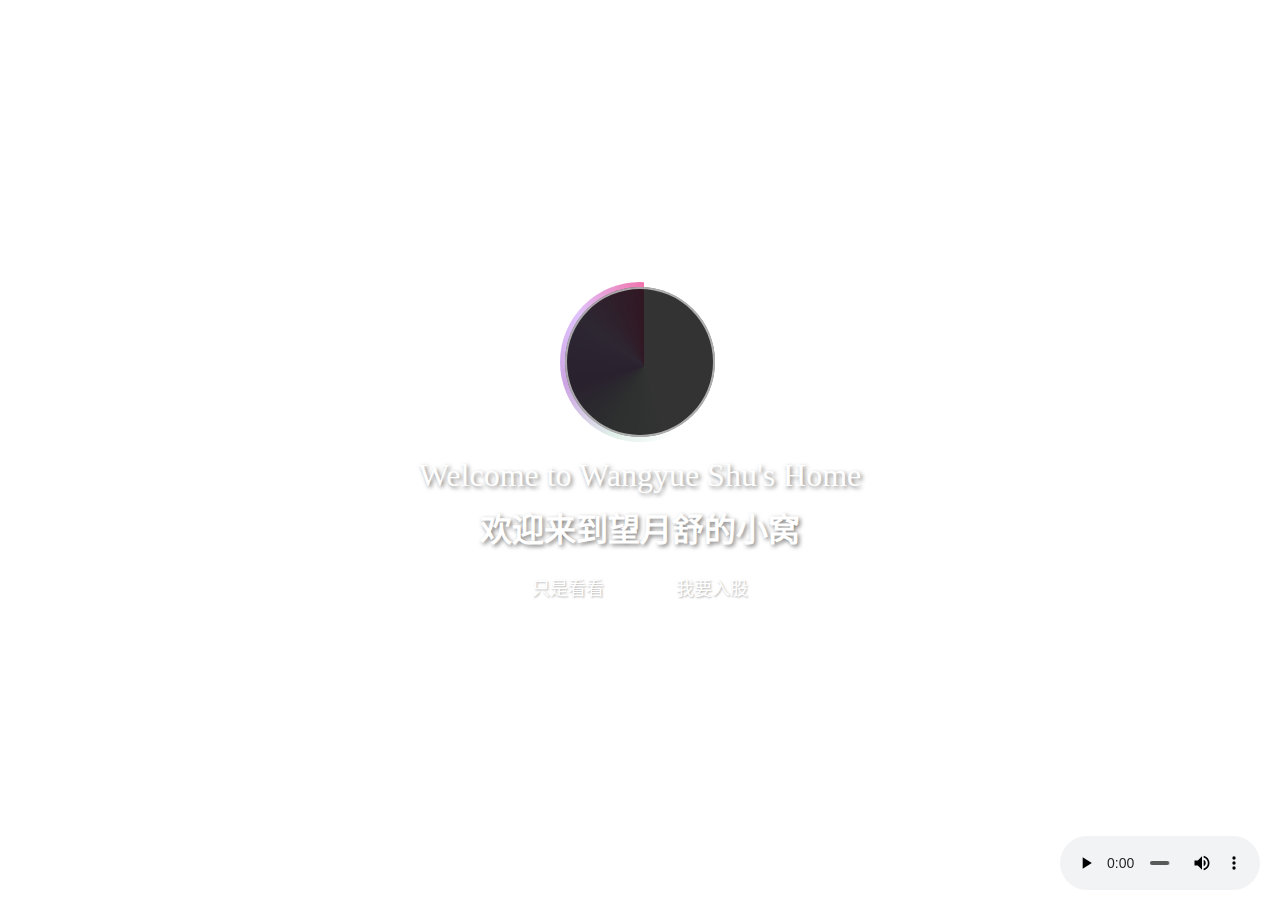
<file: index.html>
<!DOCTYPE html>
<html lang="zh-CN">
<head>
    <meta charset="UTF-8">
    <meta name="viewport" content="width=device-width, initial-scale=1.0">
    <title>hutao.love</title>
    <link rel="stylesheet" href="zhuye.css">
    <link rel="icon" type="imge/x-icon" href="https://i.postimg.cc/RFZZ6Wpz/h-3.png">
    <script src="snowflake.js"></script>
    <style>
        * {
            margin: 0;
            padding: 0;
            box-sizing: border-box;
        }

        body {
            min-height: 100vh;
            display: flex;
            justify-content: center;
            align-items: center;
            background-image: url("https://i.postimg.cc/3J16VbBY/55.jpg") ;
            background-size: cover;
            position: relative;
        }

        .content {
            text-align: center;
            color: white;
            z-index: 1;
        }
         .tp-bk {
            position: relative;
            width: 150px;
            height: 150px;
            margin: 0 auto 20px;
        }

         .tp {
            position: relative;
            width: 150px;
            height: 150px;
            border-radius: 50%;
            background-image: url(https://i.postimg.cc/J7FF3BP5/8.jpg);
            background-size: cover;
            margin: 0 auto;
            overflow: hidden;
            border: 2px solid rgba(255, 255, 255, 0.6);
            z-index: 2; /* 确保头像在旋转边框上方 */
         }
        .tp-border {
            position:absolute;
            top: -5px;
            left: -5px;
            width: 160px;
            height: 160px;
            border-radius: 50%;
            z-index: 1;
            overflow: hidden;
        }
       
        
        .tp-border::before {
            content: '';
            position: absolute;
            width: 205%;
            height: 205%;
            background: conic-gradient(
                transparent, transparent, transparent, transparent,
                #e0f0e9,/* 蓝色 */
                #cca4e3, /* 黄色 */
                #e0c3fc, /* 绿色 */
                #f173ac
            );
            top: -50%;
            left: -50%;
            animation: rotate 3s linear infinite;
            z-index: 2;
        }
        
        .tp-border::after {
            content: '';
            position: absolute;
            inset: 5px;
            background: rgba(0, 0, 0, 0.8);
            border-radius: 50%;
            z-index: 2;
        }
         .tp:hover {
            transform: scale(1.2);
            transition: transform 0.3s ease;
            border: 5px solid pink ;
            background-image:url("https://i.postimg.cc/1t4BGFW3/ht.gif");
        }
        @keyframes rotate {
            0% { transform: rotate(0deg); }
            100% { transform: rotate(360deg); }
        }
        

        .p1 {
            font-size: 2em;
            margin-bottom: 10px;
            text-shadow: 2px 2px 4px rgba(0, 0, 0, 0.5);
            font-family: "FZShuTi";
        }

        .p2 {
            font-size: 2em;
            font-weight: bold;
            text-shadow: 2px 2px 4px rgba(0, 0, 0, 0.5);
            font-family:"kaiti"
        }
        .links {
            display: flex;
            justify-content: center;
            gap: 20px; /* 控制两个链接之间的间距 */
            margin-top: 10px;
        }

        .links a {
            color: white;
            text-decoration: none;
            font-size: 18px;
            padding: 12px 24px;
            border: 2px solid rgba(255, 255, 255, 0.3);
            border-radius: 25px;
            transition: all 0.3s ease;
            text-shadow: 1px 1px 2px rgba(0, 0, 0, 0.3);
            font-family: "宋体";
        }

        .links a:hover {
            background: rgba(255, 255, 255, 0.1);
            border: 3px solid pink;
            transform: translateY(-2px);
        }
        
    </style>
</head>
<body>
        <div class="content">
        <div class="tp-bk">
            <div class="tp-border"></div>
            <div class="tp"></div>
        </div>
        <p class="p1">Welcome to Wangyue Shu's Home</p>
        <p class="p2">欢迎来到望月舒的小窝</p>
        <div class="links">
            <a href="zhuye.html">只是看看</a>
            <a href="denlu.html">我要入股</a>
        </div>
    </div>
    <!-- 音乐播放器 -->
        <audio controls autoplay style="position: fixed; bottom:10px; right:20px; width:200px;">
            <source src="胡桃.mp3" type="audio/mpeg">
        </audio>
</body>
</html>
</file>
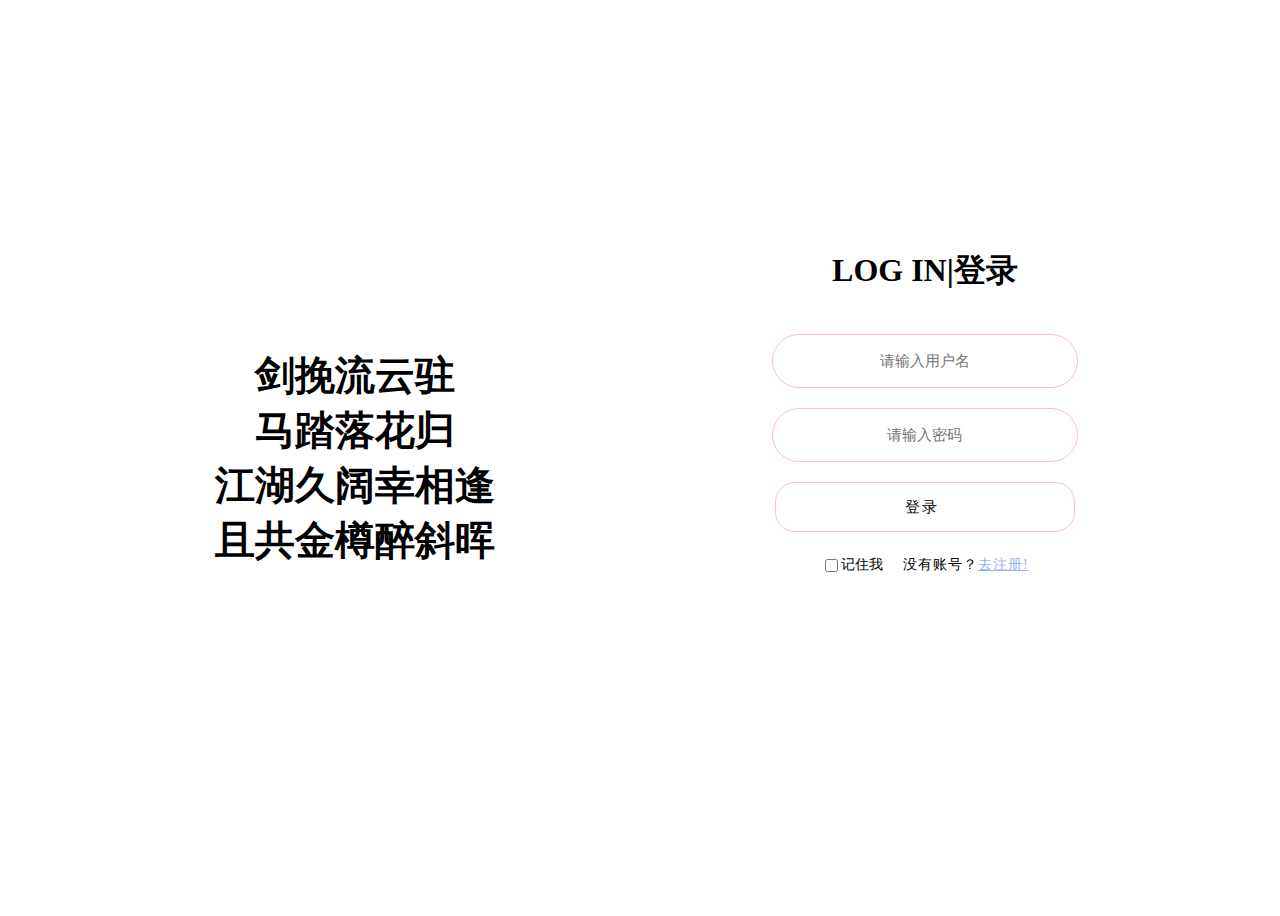
<file: denlu.html>
<!DOCTYPE html>
<html lang="en">

<head>
    <meta charset="UTF-8">
    <meta name="viewport" content="width=device-width, initial-scale=1.0">
    <title>hutao.love</title>
    <link rel="stylesheet" href="iconfont.css">
    <link rel="icon" type="imge/x-icon" href="https://i.postimg.cc/RFZZ6Wpz/h-3.png">
    <script src="snowflake.js"></script>
    <style>
        * {
            font-family: "宋体";
        }

        .neiron {
            flex-grow: 1;
            margin-left: 50px;
            height: 100vh;
            overflow-y: auto;

        }

        .box {
            display: flex;
            width: 100%;
            height: 100vh;
        }

        .box-2 {
            display: flex;
            width: 90%;
            height: 85%;
            margin: auto;
            /* backdrop-filter: brightness(109%); */
            background-color: rgba(255, 255, 255, 0.21);
            border-radius: 8px
        }

        .box-2 .wenzi {
            display: flex;
            width: 50%;
            height: 100%;
            margin: auto;
            text-align: center;
            justify-content: center;
            align-items: center;
        }

        .wenzi span {
            font-size: 2.5em;
            font-weight: 900;
            font-family: "宋体";
        }

        .box-2 .zhuce {
            width: 50%;
            height: 100%;
            border-left: 2px solid #fff;
            display: flex;
            flex-direction: column;
            align-items: center;
            justify-content: center;
            font-family: "宋体";
        }

        .zhuce>input:not(#zhuce-2) {
            text-align: center;
            width: 300px;
            height: 50px;
            border-radius: 40px;
            justify-content: center;
            background-color: #ffffff49;
            margin-top: 20px;
            font-size: 15px;
            border: 1px solid pink;
        }

        .sub input {
            width: 300px;
            height: 50px;
            margin-top: 20px;
            border-radius: 20px;
            background-color: #ffffff49;
            letter-spacing: 2px;
            cursor: pointer;
            transition: ease;
            font-size: 15px;
            border: 1px pink solid;
            transition: background-color 0.3s, border-color 0.3s;
        }

        .sub input:hover {
            background-color: pink;
        }

        .sub input:active {
            color: #000;
            transform: scale(0.9);
        }

        .zhuce>#log:focus {
            background-color: #FFE4E1;
            border: 1px pink solid;
            transform: 2s;
        }

        #zhuce-1 {
            margin-top: 10px;
            display: flex;
            justify-content: space-between;
            align-items: center;
            font-size: 14px;
        }

        #zhuce-1>p {
            letter-spacing: 1px;
            font-size: 14px;
            margin-left: 20px;
        }

        #zhuce-1>p>a {
            color: rgb(151, 178, 229);
        }

        .zhuce>#submit:active {
            background-color: pink;
        }

        .zhuce>input>.checkbox {
            width: 10px;
            height: 10px;
        }

        .box {
            background-image: url(https://i.postimg.cc/3J16VbBY/55.jpg);
            background-size: cover;
        }

        #zhuce-3 {
            display: flex;
            justify-content: center;
            height: 70px;
            width: 250px;
            margin-top: 30px;
        }

        .dl {
            width: 50px;
            height: 50px;
            margin: 10px;
            display: flex;
            justify-content: center;
            align-items: center;
            border-radius: 50%;
        }

        .dl:hover {
            cursor: pointer;
            transform: scale(1.1);
        }

        #dl-1 {
            background-image: url(https://i.postimg.cc/v8WCLmx1/mys.jpg);
            margin-left: 15px;
        }

        #dl-2 {
            background-image: url(https://i.postimg.cc/zX86d1Tx/gtb.jpg);
            margin-left: 25px;
            background-size: cover;
        }

        #dl-3 {
            background-image: url(https://i.postimg.cc/J0WvVfv4/QQ.jpg);
            margin-left: 25px;
        }
    </style>
</head>

<body>
    <div class="box">
        <div class="box-2">
            <div class="wenzi">
                <span>剑挽流云驻 <br>马踏落花归<br>
江湖久阔幸相逢<br> 且共金樽醉斜晖</span>
            </div>
            <div class="zhuce">
                <h1>LOG IN|登录</h1>
                <input id="log" type="text" name="username" placeholder="请输入用户名">
                <input id="log" type="password" name="password" placeholder="请输入密码">
                <div id="denlu" class="sub"><a href="zhuye.html">
                        <input type="submit" name="submit" value="登录 "></a>
                    <script>
                        document.addEventListener('DOMContentLoaded', function () {
                            // 获取立即注册按钮
                            var registerBtn = document.getElementById('denlu');
                            // 为按钮添加点击事件监听器
                            denlu.addEventListener('click', function () {
                                // 弹出注册成功的提示
                                alert('欢迎来到祁听雨的网站');
                                // 跳转到登录页面
                                window.location.href = 'zhuye.html'; // 替换为你的登录页面路径
                            });
                        });
                    </script>
                </div>
                <div id="zhuce-1">
                    <input id="zhuce-2" class="checkbox" type="checkbox" value="记住我">记住我
                    <p>没有账号？<a href="zhuce.html">去注册!</a></p>
                </div>
                <div id="zhuce-3">
                    <a href="https://www.miyoushe.com/ys/" target="_blank">
                        <div id="dl-1" class="dl"></div>
                    </a>
                    <a href="https://github.com/" target="_blank"></a>
                    <div id="dl-2" class="dl"></div>
                    <a href="https://im.qq.com/index/" target="_blank">
                        <div id="dl-3" class="dl"></div>
                    </a>
                </div>
            </div>
        </div>
    </div>
</body>
<script>
    createSnow('', 200);
</script>

</html>
</file>
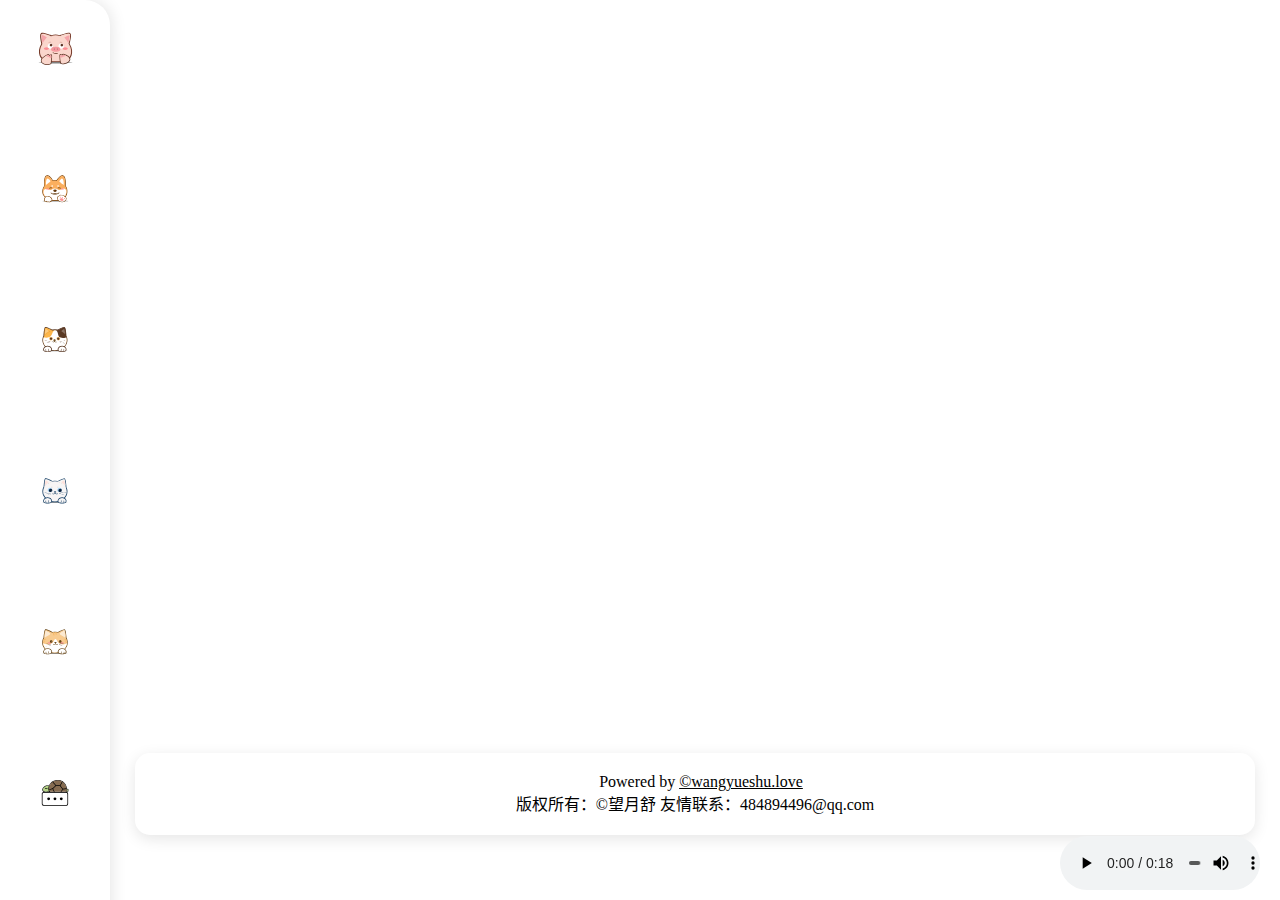
<file: donman.html>
<!DOCTYPE html>
<html lang="zh-CN">

<head>
    <meta charset="UTF-8">
    <meta name="viewport" content="width=device-width, initial-scale=1.0">
    <title>hutao.love</title>
    <link rel="stylesheet" href="iconfont.css">
    <link rel="stylesheet" href="zhuye.css">
    <link rel="icon" type="imge/x-icon" href="https://i.postimg.cc/RFZZ6Wpz/h-3.png">
    <script src="snowflake.js"></script>
</head>
<body>
    <div class="zhenti">
        <!-- 导航 -->
        <nav class="nav">
            <a href="index.html" class="nbox-1">
                <i class="iconfont icon-helanzhu"></i>
            </a>
            <a href="zhuye.html" class="nbox">
                <i class="iconfont icon-chaiquan"></i>
                <span>主页</span>
            </a>
            <a href="youxi.html" class="nbox">
                <i class="iconfont icon-sanhuamao"></i>
                <span>游戏</span>
            </a>
            <a href="donman.html" class="nbox">
                <i class="iconfont icon-baimao"></i>
                <span>动漫</span>
            </a>
            <a href="yinyue.html" class="nbox">
                <i class="iconfont icon-jumao"></i>
                <span>音乐</span>
            </a>
            <a href="tuji.html" class="nbox">
                <i class="iconfont icon-gengduomengchong"></i>
                <span>图集</span>
            </a>
        </nav>

        <!-- 主要内容 -->
        <main class="neiron">
            <div class="userbox">
                <div class="main-content">
                  <!-- <div class="user">
                    <div>
                        <div class="tx"><img src="" alt="" title="用户头像"></div>
                        <div>
                            <h1>望月舒<br>
                                <span><i>&nbsp;&nbsp;&nbsp;&nbsp;&nbsp;&nbsp;&nbsp;&nbsp;&nbsp;&nbsp;&nbsp;今日心情：</i>😒</span></h1>
                            <h4>向于挽舟，于舟的眼里都是向挽</h4>
                        </div>
                    </div>
                    <div class="userinfo">
                        
                    </div>
                  </div> -->
                <!-- 右侧信息区 -->
                   <!-- <div class="inform">
                  </div> -->
                  <div class="userfoot">
                     &nbsp;&nbsp;&nbsp;Powered by <a href="https://github.com/qitinyu?tab=stars" 
                     target="_blank">©wangyueshu.love  </a> <br>
                     版权所有：©望月舒&nbsp;友情联系：484894496@qq.com
                  </div>
                </div>
            </div>   
            </div>
        <!-- 音乐播放器 -->
        <audio controls autoplay style="position: fixed; bottom:10px; right:20px; width:200px;">
            <source src="胡桃.mp3" type="audio/mpeg">
        </audio>
    <!-- 动态效果 -->
    <script>
        // 简单的导航交互
        document.querySelectorAll('.nbox').forEach(link => {
            link.addEventListener('mouseenter', () => {
                link.style.transform = 'scale(1.05)';
            });
            link.addEventListener('mouseleave', () => {
                link.style.transform = 'scale(1)';
            });
        });
    </script>
    <script>
        createSnow('', 200);
    </script>
</body>

</html>
</file>
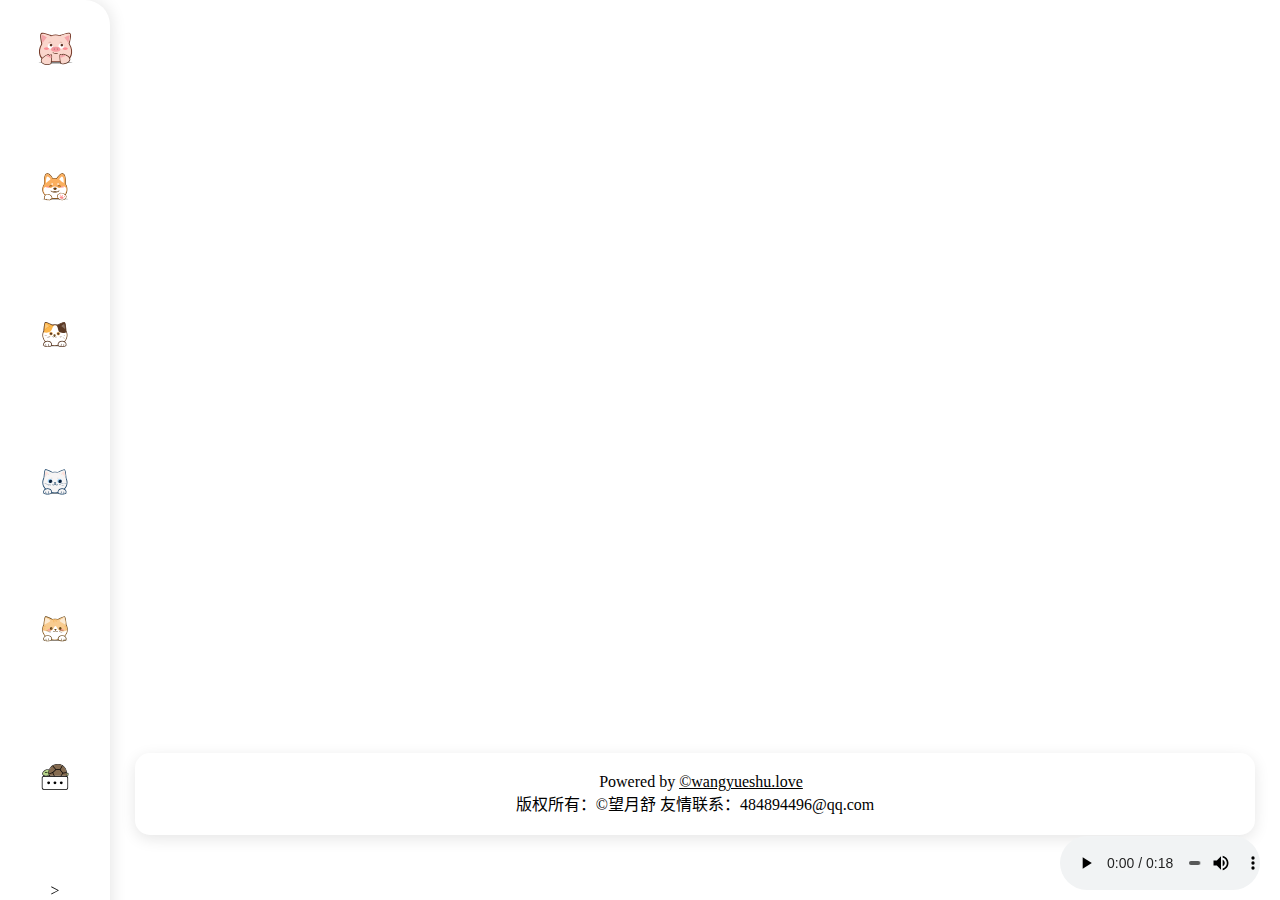
<file: yinyue.html>
<!DOCTYPE html>
<html lang="zh-CN">

<head>
    <meta charset="UTF-8">
    <meta name="viewport" content="width=device-width, initial-scale=1.0">
    <title>hutao.love</title>
    <link rel="stylesheet" href="iconfont.css">
    <link rel="stylesheet" href="zhuye.css">
    <link rel="icon" type="imge/x-icon" href="https://i.postimg.cc/RFZZ6Wpz/h-3.png">
    <script src="snowflake.js"></script>
</head>
<body>
    <div class="zhenti">
        <!-- 导航 -->
        <nav class="nav">
            <a href="shouye .html" class="nbox-1">
                <i class="iconfont icon-helanzhu"></i>
            </a>
            <a href="zhuye.html" class="nbox">
                <i class="iconfont icon-chaiquan"></i>
                <span>主页</span>
            </a>
            <a href="youxi.html" class="nbox">
                <i class="iconfont icon-sanhuamao"></i>
                <span>游戏</span>
            </a>
            <a href="donman.html" class="nbox">
                <i class="iconfont icon-baimao"></i>
                <span>动漫</span>
            </a>
            <a href="yinyue.html" class="nbox">
                <i class="iconfont icon-jumao"></i>
                <span>音乐</span>
            </a>
            <a href="tuji.html" class="nbox">
                <i class="iconfont icon-gengduomengchong"></i>
                <span>图集</span>
            </a>>
        </nav>

        <!-- 主要内容 -->
        <main class="neiron">
            <div class="userbox">
                <div class="main-content">
                  <!-- <div class="user">
                    <div>
                        <div class="tx"><img src="" alt="" title="用户头像"></div>
                        <div>
                            <h1>望月舒<br>
                                <span><i>&nbsp;&nbsp;&nbsp;&nbsp;&nbsp;&nbsp;&nbsp;&nbsp;&nbsp;&nbsp;&nbsp;今日心情：</i>😒</span></h1>
                            <h4>向于挽舟，于舟的眼里都是向挽</h4>
                        </div>
                    </div>
                    <div class="userinfo">
                        
                    </div>
                  </div> -->
                <!-- 右侧信息区 -->
                   <!-- <div class="inform">
                  </div> -->
                  <div class="userfoot">
                     &nbsp;&nbsp;&nbsp;Powered by <a href="https://github.com/qitinyu?tab=stars" 
                     target="_blank">©wangyueshu.love  </a> <br>
                     版权所有：©望月舒&nbsp;友情联系：484894496@qq.com
                     <audio src="胡桃.mp3 " ></audio>
                  </div>
                </div>
            </div>   
            </div>
        <!-- 音乐播放器 -->
        <audio controls autoplay style="position: fixed; bottom:10px; right:20px; width:200px;">
            <source src="胡桃.mp3" type="audio/mpeg">
        </audio>
    <!-- 动态效果 -->
    <script>
        // 简单的导航交互
        document.querySelectorAll('.nbox').forEach(link => {
            link.addEventListener('mouseenter', () => {
                link.style.transform = 'scale(1.05)';
            });
            link.addEventListener('mouseleave', () => {
                link.style.transform = 'scale(1)';
            });
        });
    </script>
    <script>
        createSnow('', 200);
    </script>
</body>

</html>
</file>
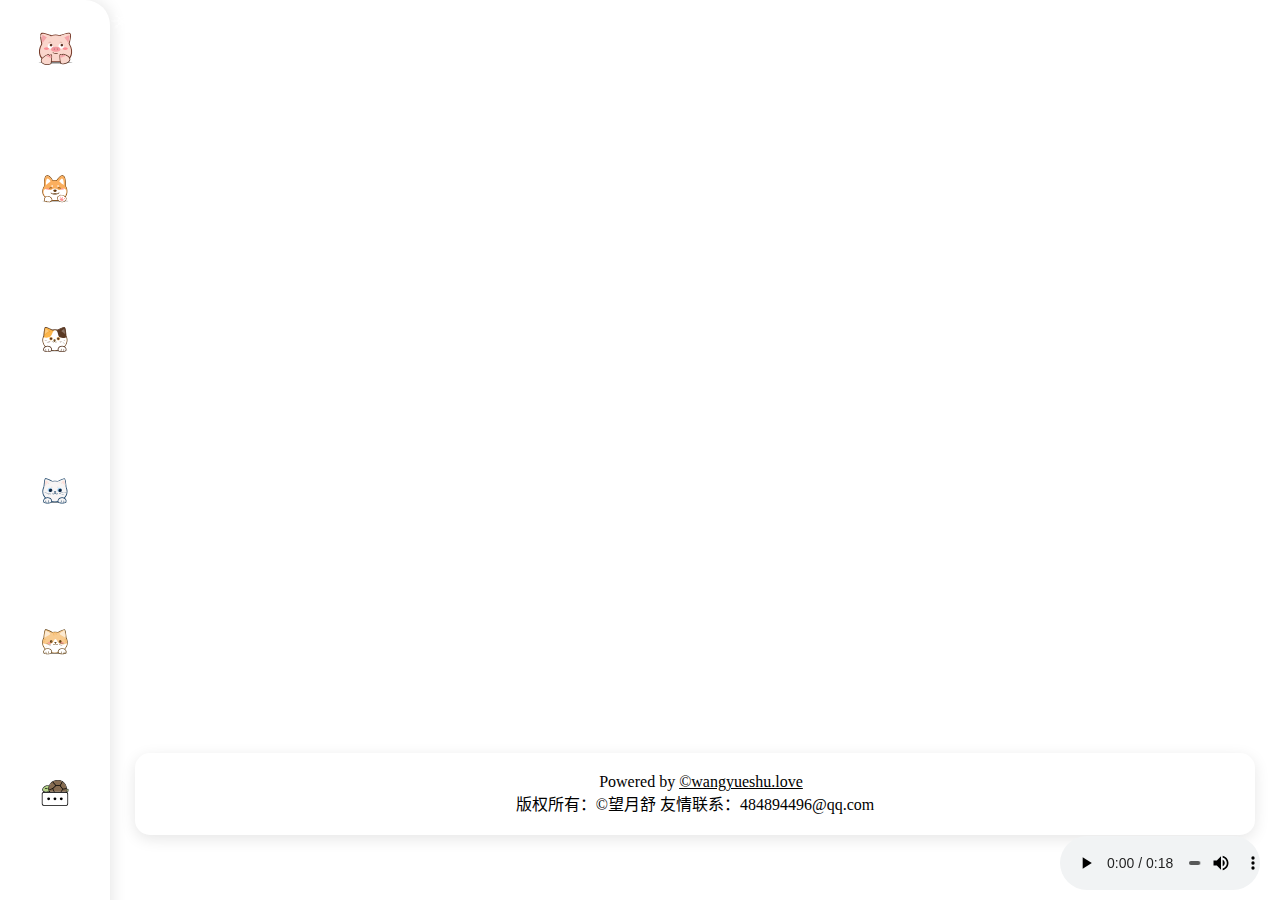
<file: youxi.html>
<!DOCTYPE html>
<html lang="zh-CN">

<head>
    <meta charset="UTF-8">
    <meta name="viewport" content="width=device-width, initial-scale=1.0">
    <title>hutao.love</title>
    <link rel="stylesheet" href="iconfont.css">
    <link rel="stylesheet" href="zhuye.css">
    <link rel="icon" type="imge/x-icon" href="https://i.postimg.cc/RFZZ6Wpz/h-3.png">
    <script src="snowflake.js"></script>
</head>
<body>
    <div class="zhenti">
        <!-- 导航 -->
        <nav class="nav">
           <a href="index.html" class="nbox-1">
                <i class="iconfont icon-helanzhu"></i>
            </a>
            <a href="zhuye.html" class="nbox">
                <i class="iconfont icon-chaiquan"></i>
                <span>主页</span>
            </a>
            <a href="youxi.html" class="nbox">
                <i class="iconfont icon-sanhuamao"></i>
                <span>游戏</span>
            </a>
            <a href="donman.html" class="nbox">
                <i class="iconfont icon-baimao"></i>
                <span>动漫</span>
            </a>
            <a href="yinyue.html" class="nbox">
                <i class="iconfont icon-jumao"></i>
                <span>音乐</span>
            </a>
            <a href="tuji.html" class="nbox">
                <i class="iconfont icon-gengduomengchong"></i>
                <span>图集</span>
            </a>
        </nav>
        <!-- 主要内容 -->
        <main class="neiron">
            <div class="userbox">
                <div class="main-content">
                  <!-- <div class="user">
                    <div>
                        <div class="tx"><img src="" alt="" title="用户头像"></div>
                        <div>
                            <h1>望月舒<br>
                                <span><i>&nbsp;&nbsp;&nbsp;&nbsp;&nbsp;&nbsp;&nbsp;&nbsp;&nbsp;&nbsp;&nbsp;今日心情：</i>😒</span></h1>
                            <h4>向于挽舟，于舟的眼里都是向挽</h4>
                        </div>
                    </div>
                    <div class="userinfo">
                        
                    </div>
                  </div> -->
                <!-- 右侧信息区 -->
                   <!-- <div class="inform">
                  </div> -->
                  <div class="userfoot">
                     &nbsp;&nbsp;&nbsp;Powered by <a href="https://github.com/qitinyu?tab=stars" 
                     target="_blank">©wangyueshu.love </a> <br>
                     版权所有：©望月舒&nbsp;友情联系：484894496@qq.com
                    
                  </div>
                </div>
            </div>   
            </div>
            <!-- 音乐播放器 -->
        <audio controls autoplay style="position: fixed; bottom:10px; right:20px; width:200px;">
            <source src="胡桃.mp3" type="audio/mpeg">
        </audio>
    <!-- 动态效果 -->
    <script>
        createSnow('', 200);
    </script>
</body>

</html>
</file>
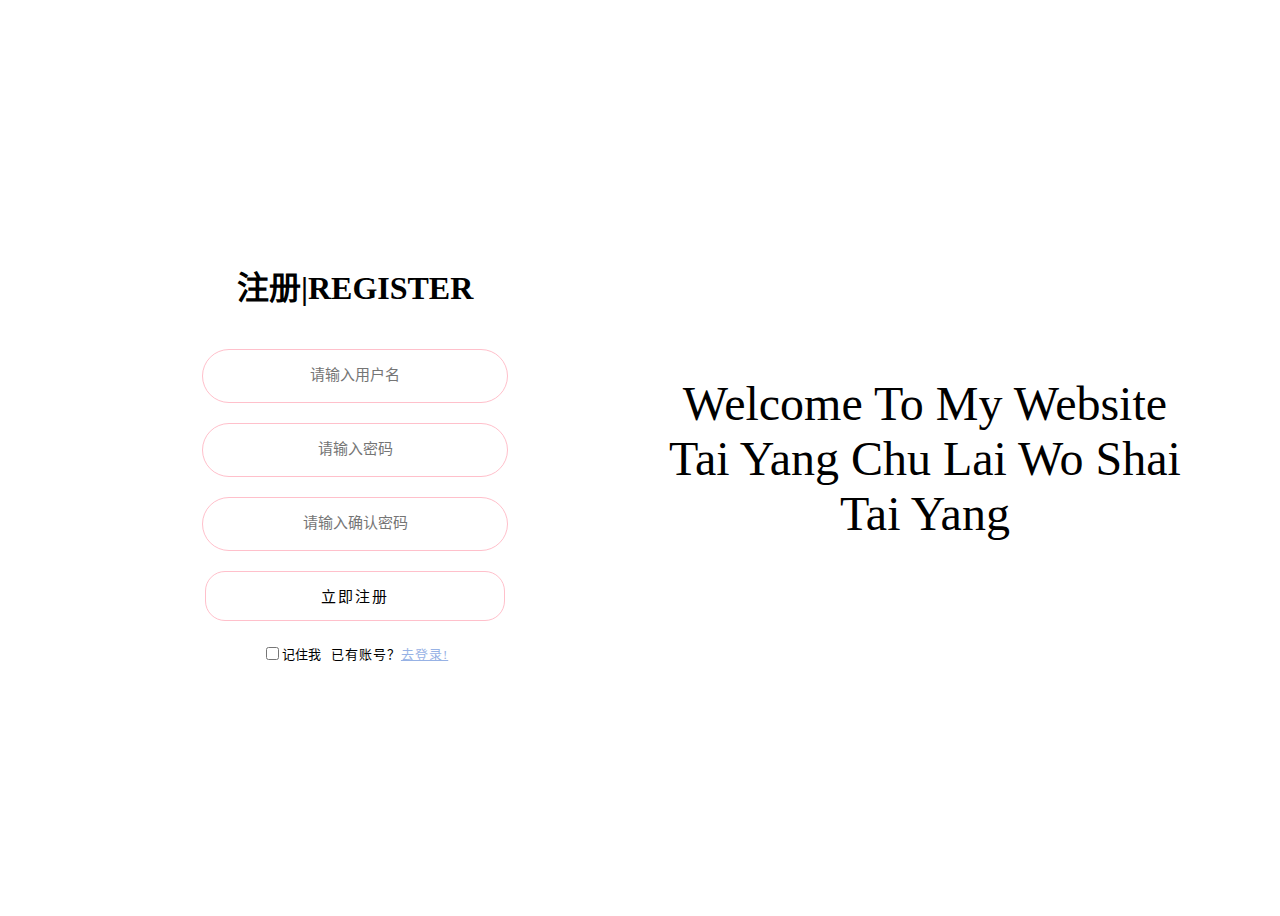
<file: zhuce.html>
<!DOCTYPE html>
<html lang="zh-CN">

<head>
    <meta charset="UTF-8">
    <meta name="viewport" content="width=device-width, initial-scale=1.0">
    <title>hutao.com</title>
    <link rel="stylesheet" href="iconfont.css">
    <link rel="icon" type="imge/x-icon" href="https://i.postimg.cc/RFZZ6Wpz/h-3.png">
    <script src="snowflake.js"></script>
    <style>
        * {
            font-family: "宋体";
        }

        .neiron {
            flex-grow: 1;
            margin-left: 50px;
            height: 100vh;
            overflow-y: auto;
        }

        .box {
            display: flex;
            width: 100%;
            height: 100vh;
        }

        .box-2 {
            display: flex;
            width: 90%;
            height: 85%;
            margin: auto;
            /* backdrop-filter: brightness(109%); */
            background-color: rgba(255, 255, 255, 0.21);
            border-radius: 8px
        }

        .box-2 .wenzi {
            display: flex;
            width: 50%;
            height: 100%;
            margin: auto;
            text-align: center;
            justify-content: center;
            align-items: center;
        }

        .wenzi > span {
            font-size: 3em;
            font-family: "FZShuTi";
        }


        .box-2 .zhuce {
            width: 50%;
            height: 100%;
            border-right: 2px solid #fff;
            display: flex;
            flex-direction: column;
            align-items: center;
            justify-content: center;
            font-family: "宋体";
        }

        .zhuce>input:not(#zhuce-2) {
            text-align: center;
            width: 300px;
            height: 50px;
            border-radius: 40px;
            justify-content: center;
            background-color: #ffffff49;
            margin-top: 20px;
            font-size: 15px;
            border: 1px pink solid;
        }

        .sub input {
            width: 300px;
            height: 50px;
            margin-top: 20px;
            border-radius: 20px;
            background-color: #ffffff49;
            letter-spacing: 2px;
            cursor: pointer;
            transition: ease;
            font-size: 15px;
            border: 1px pink solid;
            font-family: "宋体";
        }

        .sub input:hover {
            background-color: pink;
        }

        .sub input:active {
            color: #000;
            transform: scale(0.9);
        }

        .zhuce>#log:focus {
            background-color: #FFE4E1;
            transform: 2s;
        }

        #zhuce-1 {
            margin-top: 10px;
            display: flex;
            justify-content: space-between;
            align-items: center;
            font-size: 13px;
        }

        #zhuce-1>p {
            margin-left: 10px;
            letter-spacing: 1px;

        }

        #zhuce-1>p>a {
            font-size: 13px;
            color: rgb(151, 178, 229);
        }

        .zhuce>#submit:active {
            background-color: pink;
        }

        .zhuce>input>.checkbox {
            width: 10px;
            height: 10px;
        }

        .box {
            background-image: url(https://i.postimg.cc/3J16VbBY/55.jpg);
            background-size: cover;
        }
    </style>
</head>

<body>
    <div class="box">
        <div class="box-2">
            <div class="zhuce">
                <h1>注册|REGISTER</h1>
                <input id="log" type="text" name="username" placeholder="请输入用户名">
                <input id="log" type="password" name="password" placeholder="请输入密码">
                <input id="log" type="password" name="password" placeholder="请输入确认密码">
                <div id="registerBtn" class="sub"><a href="denlu.html">
                        <input type="submit" name="submit" value="立即注册"></a>
                    <script>
                        document.addEventListener('DOMContentLoaded', function () {
                            // 获取立即注册按钮
                            var registerBtn = document.getElementById('registerBtn');
                            // 为按钮添加点击事件监听器
                            registerBtn.addEventListener('click', function () {
                                // 弹出注册成功的提示
                                alert('恭喜你，注册成功，请登录');
                                // 跳转到登录页面
                                window.location.href = 'login.html';
                            });
                        });
                    </script>
                </div>
                <div id="zhuce-1">
                    <input id="zhuce-2" class="checkbox" type="checkbox" value="记住我">记住我
                    <p>已有账号？<a href="denlu.html">去登录!</a></p>
                </div>
            </div>
            <div class="wenzi">
                <span>Welcome To My Website <br>
                    Tai Yang Chu Lai Wo Shai Tai Yang</span>
            </div>
        </div>
    </div>
</body>
<script>
    createSnow('', 200);
</script>

</html>
</file>
<file: zhuye.css>
body {
    margin: 0;
    padding: 0;
    min-height: 100vh;
    background-image: url(https://i.postimg.cc/3J16VbBY/55.jpg);
    background-size: cover;
    text-decoration: none;
}

/* ---导航系统 ---*/
.nav {
    width: 60px;
    height: 100vh;
    position: fixed;
    display: flex;
    flex-direction: column;
    align-items: center;
    background: center/cover;
    border-top-right-radius: 25px;
    transition: width 0.3s ease;
    z-index: 100;
    padding-bottom: 30px;

}

.nbox:not(:first-child) {
    width: 60%;
    height: 20%;
    border-radius: 8px;
    color: #000;
    transition: all 0.3s ease;
    display: flex;
    align-items: center;
    position: relative;
    overflow: hidden;
    margin-bottom: 40px;
    padding-top: 10px;
    text-decoration: none;
    background: rgba(255, 255, 255, 0.1);
    flex-direction: column;
    justify-content: center;
}

.nbox-1 {
    width: 60px;
    height: 60px;
    text-decoration: none;
    justify-content: center;
    text-align: center;
    padding-top: 30px;
    margin-top: 0;
    margin-bottom: 80px;
}

.nbox-1 i {
    font-size: 35px;
}

/* 图标样式 */
.nbox i {
    font-size: 28px;
    transition: transform 0.3s ease;
    margin-bottom: 10px;
    /* 给文字预留空间 */
}

/* 文字样式 */
.nbox span {
    font-family: "宋体";
    opacity: 0;
    padding-left: 0.5em;
    font-weight: bolder;
    border-radius: 8px;
    transition: all 0.3s ease;
}

/* 悬停效果 */
.nbox:hover span {
    opacity: 1;
    transform: translateX(-10%) translateY(-2px);
}

.nbox:hover {
    opacity: 2;
    background: #ffffff;
    transform: translateX(5px);
    box-shadow: 0 2px 8px rgba(0, 0, 0, 0.1);
}

/* 导航交互效果 */
.nav:hover {
    width: 110px;
    box-shadow: 2px 0 15px rgba(0, 0, 0, 0.1);
    background-image: url(https://i.postimg.cc/tJtfXrGd/4.jpg);
}

/*---整体内容区域--- */

.neiron {
    margin-left: 45px;
    padding: 10px;
    transition: margin 0.3s ease;
}

/* 卡片系统 */

.userbox {
    display: grid;
    grid-template-rows: auto min-content;/* 两行布局 */
    height: 90vh;
    gap: 10px;
    padding: 25px;
    border-radius: 15px;
}

.main-content {
    display: grid;
    grid-template-columns: 280px 1fr;/* 保持原有宽度比例 */
    gap: 30px; /* 用户信息与信息区的间距 */
    align-items: start;
}

/* 左侧复合容器 */
.user {
    display: flex;
    flex-direction: column; /* 改为垂直布局 */
    width: 150%;/* 固定左侧组合宽度 */
    gap: 20px;/* 子元素间距 */
}

  /* 左侧用户信息卡片 */
.user>div:first-child {
    background: #ffffff49;
    border-radius: 15px;
    box-shadow: 0 4px 15px rgba(0, 0, 0, 0.1);
    padding: 20px;
    display: flex;
    gap: 15px;
    backdrop-filter: blur(5px);
    border: 1px solid rgba(255, 255, 255, 0.3);
}

  /* 左侧头像样式 */
.tx {
    flex: 0 0 auto;
    width: 80px;
    height: 80px;
    border-radius: 50%;
    background: url('https://i.postimg.cc/pXgjjZC6/h-3.jpg') center/cover;
    overflow: hidden;
    border: 2px solid #ff9a9e;
    box-shadow: 0 2px 8px rgba(255, 154, 158, 0.3);
    transition: transform 0.3s ease;
}

  /*左侧 文字信息容器 */
.user div:last-child {
    display: flex;
    flex-direction: column;
    justify-content: center;
}

.user h1 {
    color: #2d3436;
    font-size: 1.5em;
    margin: 0 0 8px 0;
    font-family: '宋体';
    text-shadow: 0 2px 4px rgba(0, 0, 0, 0.1);
}

.user span {
    font-size: 15px;
    color: #ff9a9e;
    text-shadow: #34a9d4;
}

.user h4 {
    color: #34a9d4;
    margin: 0;
    padding-top: 8px;
    font-family: "宋体";
    position: relative;
}

.user h4::before {
    content: "";
    position: absolute;
    top: 0;
    left: 0;
    width: 30px;
    height: 1px;
    background: #eee;
}

.userinfo {
    display: flex;
    background-color: #ffffff49;
    width: 100%;
    height: 60vh;
    border-radius: 15px;
}

.userinfo span {
    font-size: "楷体";
    text-align: center;
    color: #ff9a9e;
    font: weight 2px;
    font-size: 25px;
    margin-top: 15px;
}
/* 左侧用户头像区 */
.user-p {
    background-image: url(https://i.postimg.cc/J7FF3BP5/8.jpg);
    background-size: cover;
    width: 380px;
    height: 400px;
    margin: auto;
    margin-bottom: 30px;
    border-radius: 15px;
    transition: transform 0.3s ease;
    border: 3px solid #ccffff;
}

.userinfo span :hover {
    transform: scale(1.2);
}

/* 右侧信息区 */
.inform {
    margin-left: 150px;
    background: #ffffff49;
    height: 90%;
    width: 80%;
    border-radius: 15px;
    padding: 30px;
    box-shadow: 0 4px 15px rgba(0, 0, 0, 0.1);
    display: flex;
    flex-direction: column;
}
  /* 右侧信息上部 */
.inform-on {
    background-color: #ffffff49;
    height: 20%;
    width: 100%;
    border-radius: 15px;
    font-family: "宋体";
    font-size: 2em;
    text-align: center;
    margin: 20 auto 0 auto;
}

.inform-on span {
    padding-top: 10px;
    justify-items: center;
}
/* 右侧信息下部 */
.inform-dn {
    background-color: #ffffff49;
    height: 90%;
    width: 100%;
    margin-top: 20px;
    border-radius: 15px;
    position: relative;  /* 为轮播容器定位做准备 */
    overflow: hidden; /* 隐藏超出部分 */
}
/* 轮播图区域 */
.lunbo {
    position: relative;
    width: 100%;
    height: 500px;  /* 固定高度 */
    margin: 0 auto;
    overflow: hidden;
    border-radius: 15px;
    border-radius: 15px;
    box-shadow: 0 10px 30px rgba(0, 0, 0, 0.4);
    background: #0f0f1a;
}
  /* 图片整体区域 */
.slides {
    display: flex;
    height: 100%;
    max-height: 100%;
    transition: transform 0.5s ease-in-out;
    box-sizing: border-box;
}
   /* 图片区域 */
.slide {
    min-width: 100%;
    height: 100%;
    position: relative;
}

.slide img {
    width: 100%;
    height: 100%;
    background-size: cover;
    display: block;
}
   /* 左右控制区域 */
.controls {
    position: absolute;
    top: 50%;
    width: 100%;
    display: flex;
    justify-content: space-between;
    transform: translateY(-50%);
    
}

.prev,
.next {
    background: rgba(255, 255, 255, 0.2);
    color: white;
    border: none;
    width: 50px;
    height: 50px;
    border-radius: 50%;
    font-size: 1.5rem;
    cursor: pointer;
    display: flex;
    align-items: center;
    justify-content: center;
    backdrop-filter: blur(5px);
    transition: all 0.3s ease;
}

.prev:hover,
.next:hover {
    background: rgba(255, 255, 255, 0.3);
    transform: scale(1.1);
}
   /* 底部顺序区域 */
.dots {
    position: absolute;
    bottom: 20%;
    width: 100%;
    display: flex;
    justify-content: center;
    gap: 10px;
}

.dot {
    width: 12px;
    height: 12px;
    border-radius: 50%;
    background: rgba(255, 255, 255, 0.3);
    cursor: pointer;
    transition: all 0.3s ease;
}

.dot.active {
    background: #ff7bac;
    transform: scale(1.2);
}

@media (max-width: 850px) {
    .lunbo {
        height: 350px;
    }
}

@media (max-width: 600px) {
    .lunbo {
        height: 280px;
    }

    .prev,
    .next {
        width: 40px;
        height: 40px;
        font-size: 1.2rem;
    }
} 

.left {
    left: 0;
    border-radius: 0 5px 5px 0;
}

.right {
    right: 0;
    border-radius: 5px 0 0 5px;
}

  /* 交互优化 */
.tx:hover {
    transform: scale(1.2);
}
/* 底部整体区域 */
.userfoot {
    font-family: "宋体";
    grid-column: 1 / -1;
    width: calc(270px + (100% - 270px - 30px));
    min-height: 30px;
    background: #ffffff49;
    border-radius: 15px;
    box-shadow: 0 4px 15px rgba(0, 0, 0, 0.1);
    padding: 20px;
    margin-top: auto;
    text-align: center;
    color: #000;
}

.userfoot a {
    color: #000;
}

/* wenzi类样式 */
.wenzi {
    display: flex;
    align-items: center;
    justify-content: center;
    height: 100px; /* 可根据实际需要调整高度 */
}

.wenzi span {
    display: block;
    text-align: center;
    width: 100%;
}

/* 响应式文本 */
@media (min-width: 768px) {
    .nav:hover+.neiron {
        margin-left: 100px;
    }

    .hbox {
        width: 70%;
        margin: 20px auto;
    }
}
</file>
<file: iconfont.css>
@font-face {
  font-family: "iconfont"; /* Project id 4876909 */
  /* Color fonts */
  src: 
       url('iconfont.woff2?t=1743405592789') format('woff2'),
       url('iconfont.woff?t=1743405592789') format('woff'),
       url('iconfont.ttf?t=1743405592789') format('truetype');
}

.iconfont {
  font-family: "iconfont" !important;
  font-size: 16px;
  font-style: normal;
  -webkit-font-smoothing: antialiased;
  -moz-osx-font-smoothing: grayscale;
}

.icon-gengduomengchong:before {
  content: "\e647";
}

.icon-chaiquan:before {
  content: "\e648";
}

.icon-helanzhu:before {
  content: "\e649";
}

.icon-kedaya:before {
  content: "\e64a";
}

.icon-jumao:before {
  content: "\e64b";
}

.icon-yang:before {
  content: "\e64c";
}

.icon-baimao:before {
  content: "\e64d";
}

.icon-sanhuamao:before {
  content: "\e64e";
}
</file>
